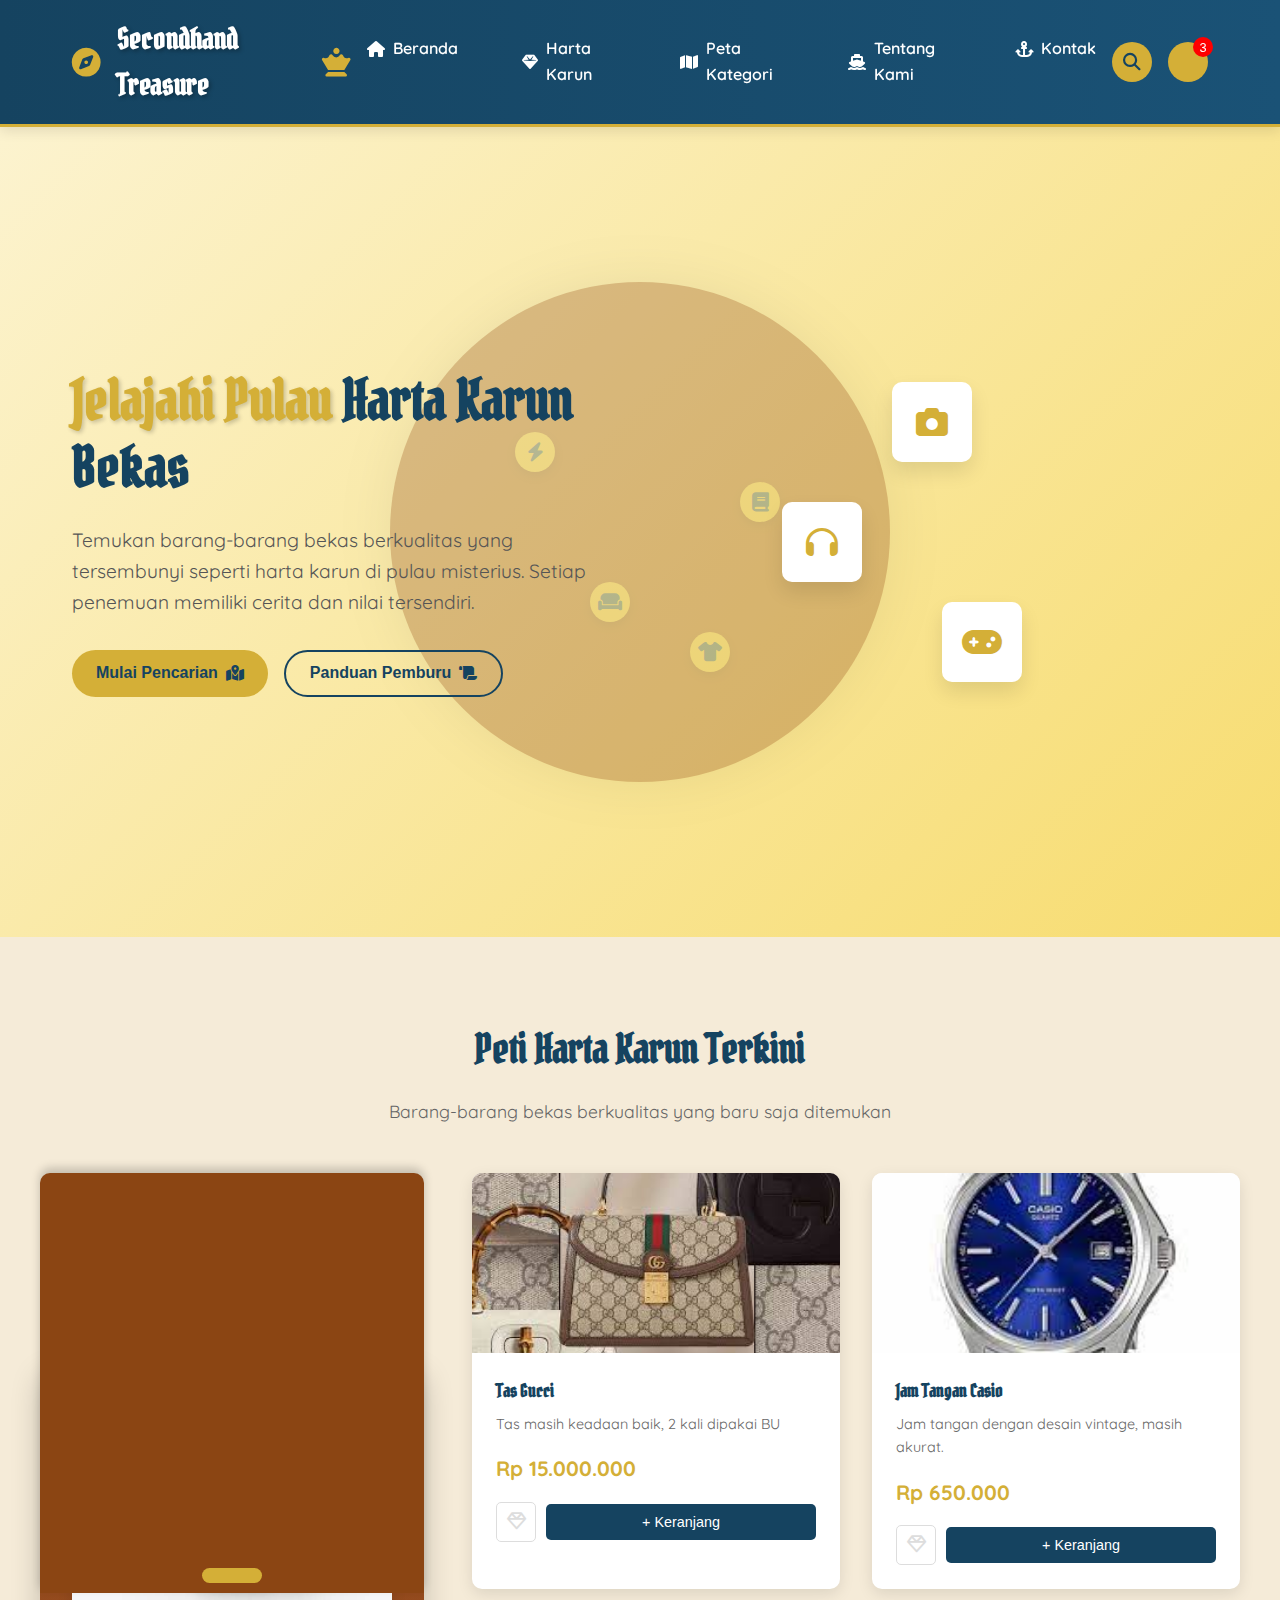
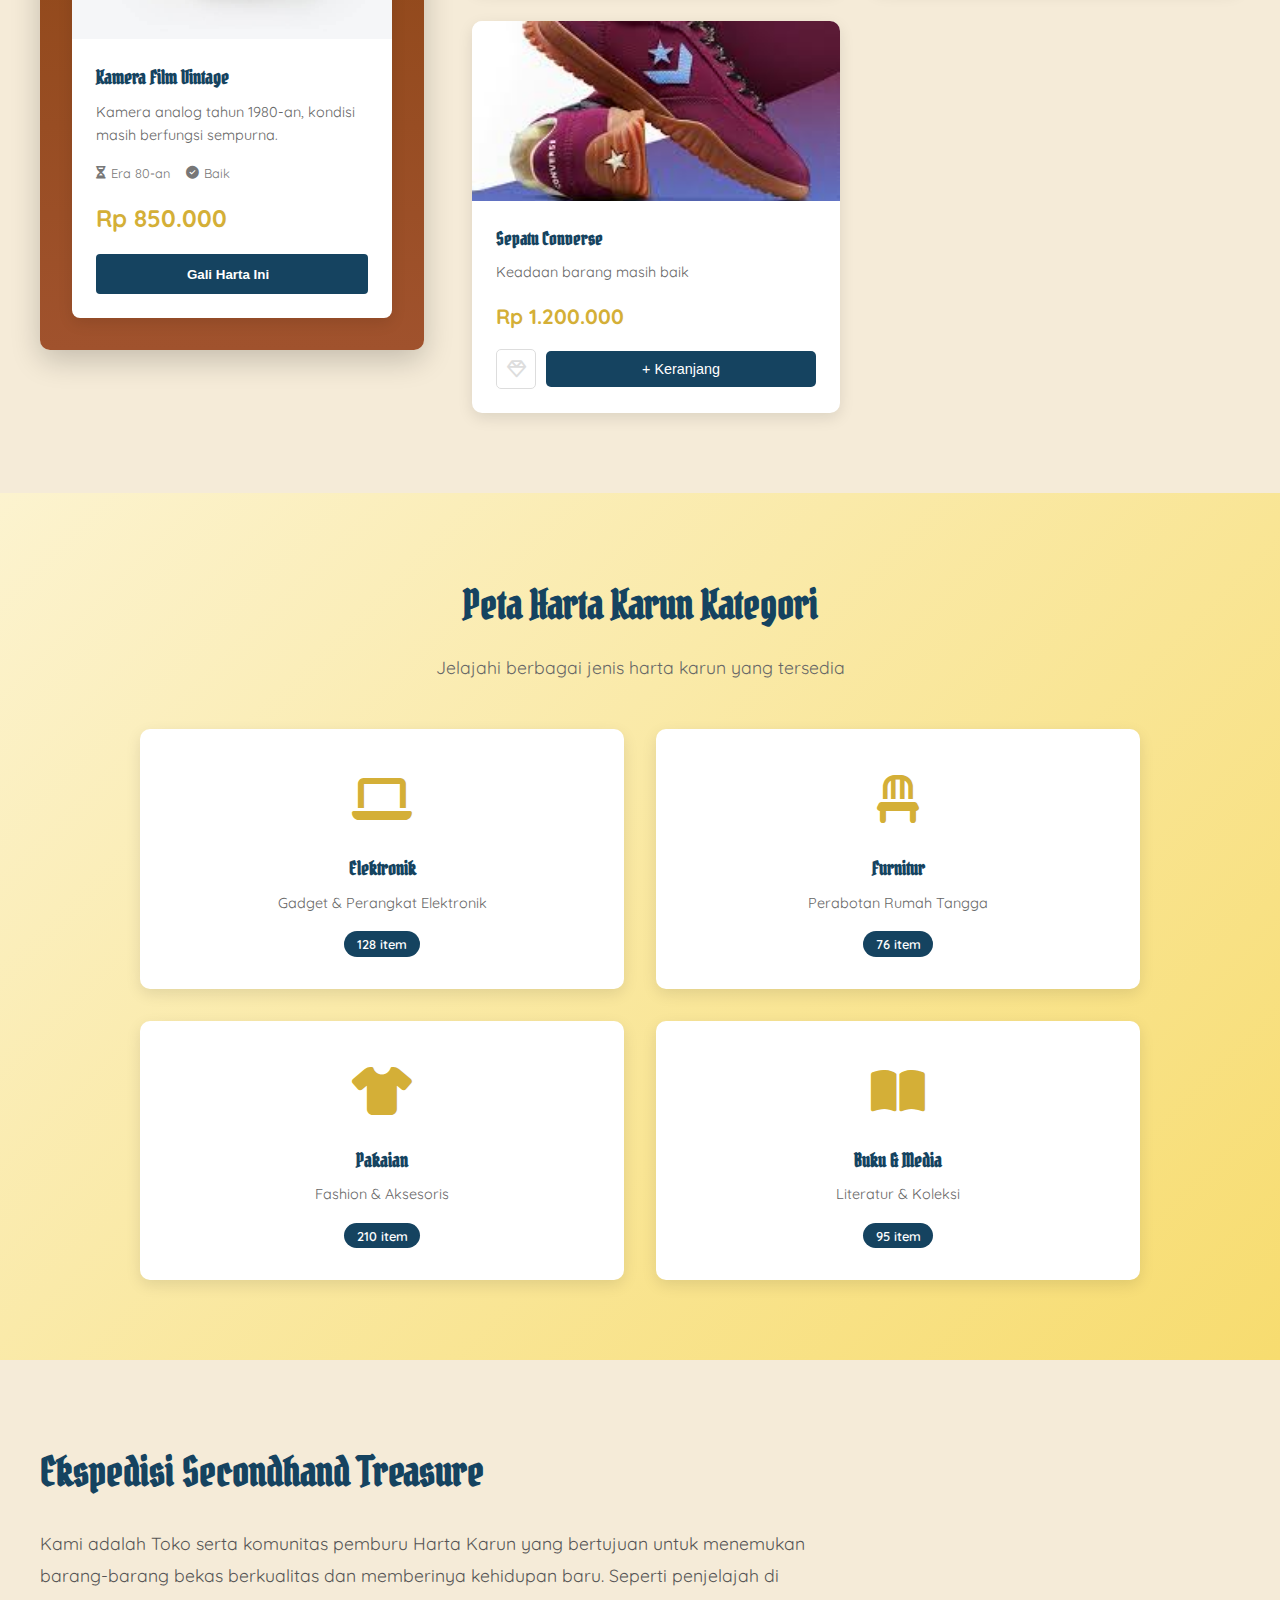
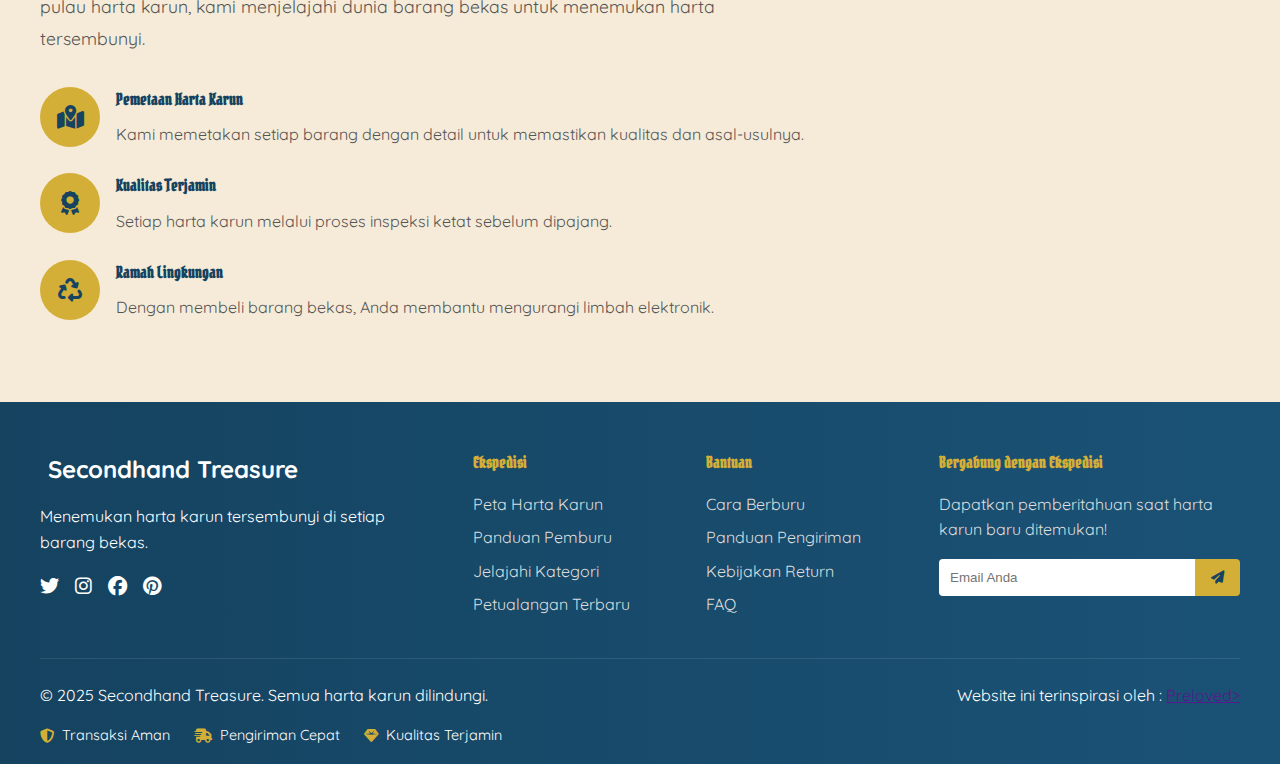
<file: index.html>
<!DOCTYPE html>
<html lang="id">
<head>
    <meta charset="UTF-8">
    <meta name="viewport" content="width=device-width, initial-scale=1.0">
    <title>Secondhand Treasure - Jual Beli Barang Bekas</title>
    <link rel="stylesheet" href="style.css">
    <link href="https://fonts.googleapis.com/css2?family=Pirata+One&family=Cinzel+Decorative:wght@400;700&family=Quicksand:wght@300;400;600&display=swap" rel="stylesheet">
    <link rel="stylesheet" href="https://cdnjs.cloudflare.com/ajax/libs/font-awesome/6.4.0/css/all.min.css">
</head>
<body>
    <!-- Navigation dengan Peta Harta Karun -->
    <nav class="treasure-nav">
        <div class="nav-container">
            <div class="nav-logo">
                <div class="compass-icon">
                    <i class="fas fa-compass"></i>
                </div>
                <h1>Secondhand Treasure</h1>
                <div class="treasure-chest">
                    <i class="fas fa-chess-queen"></i>
                </div>
            </div>
            <ul class="nav-links">
                <li><a href="#home" class="nav-link"><i class="fas fa-home"></i> Beranda</a></li>
                <li><a href="#products" class="nav-link"><i class="fas fa-gem"></i> Harta Karun</a></li>
                <li><a href="#categories" class="nav-link"><i class="fas fa-map"></i> Peta Kategori</a></li>
                <li><a href="#about" class="nav-link"><i class="fas fa-ship"></i> Tentang Kami</a></li>
                <li><a href="#contact" class="nav-link"><i class="fas fa-anchor"></i> Kontak</a></li>
            </ul>
            <div class="nav-actions">
                <button class="btn-search"><i class="fas fa-search"></i></button>
                <button class="btn-cart"><i class="fas fa-treasure-chest"></i> <span class="cart-count">3</span></button>
            </div>
            <div class="mobile-toggle">
                <span></span>
                <span></span>
                <span></span>
            </div>
        </div>
    </nav>

    <!-- Hero Section dengan Peta Harta Karun Interaktif -->
    <section id="home" class="hero-treasure">
        <div class="treasure-map">
            <div class="map-container">
                <div class="island-shape">
                    <div class="treasure-spot spot-1" data-product="elektronik">
                        <div class="spot-marker"><i class="fas fa-bolt"></i></div>
                        <div class="spot-tooltip">Elektronik Bekas</div>
                    </div>
                    <div class="treasure-spot spot-2" data-product="furnitur">
                        <div class="spot-marker"><i class="fas fa-couch"></i></div>
                        <div class="spot-tooltip">Furnitur Klasik</div>
                    </div>
                    <div class="treasure-spot spot-3" data-product="buku">
                        <div class="spot-marker"><i class="fas fa-book"></i></div>
                        <div class="spot-tooltip">Buku Langka</div>
                    </div>
                    <div class="treasure-spot spot-4" data-product="pakaian">
                        <div class="spot-marker"><i class="fas fa-tshirt"></i></div>
                        <div class="spot-tooltip">Pakaian Vintage</div>
                    </div>
                </div>
            </div>
        </div>
        <div class="hero-content">
            <div class="hero-text">
                <h2><span class="highlight">Jelajahi Pulau</span> Harta Karun Bekas</h2>
                <p>Temukan barang-barang bekas berkualitas yang tersembunyi seperti harta karun di pulau misterius. Setiap penemuan memiliki cerita dan nilai tersendiri.</p>
                <div class="hero-actions">
                    <button class="btn-treasure">Mulai Pencarian <i class="fas fa-map-marked-alt"></i></button>
                    <button class="btn-guide">Panduan Pemburu <i class="fas fa-scroll"></i></button>
                </div>
            </div>
            <div class="hero-visual">
                <div class="floating-treasure">
                    <div class="treasure-item">
                        <i class="fas fa-camera"></i>
                    </div>
                    <div class="treasure-item">
                        <i class="fas fa-headphones"></i>
                    </div>
                    <div class="treasure-item">
                        <i class="fas fa-gamepad"></i>
                    </div>
                </div>
            </div>
        </div>
    </section>

    <!-- Produk Unggulan dengan Tampilan Peti Harta Karun -->
    <section id="products" class="treasure-products">
        <div class="section-header">
            <h2>Peti Harta Karun Terkini</h2>
            <p>Barang-barang bekas berkualitas yang baru saja ditemukan</p>
        </div>
        <div class="products-container">
            <div class="treasure-chest-product">
                <div class="chest-lid">
                    <div class="chest-handle"></div>
                </div>
                <div class="chest-content">
                    <div class="product-card">
                        <div class="product-badge">Baru Ditambahkan</div>
                        <div class="product-image">
                            <img src ="img/kamera_vintage.jpeg" alt="Kamera Vintage">
                        </div>
                        <div class="product-info">
                            <h3>Kamera Film Vintage</h3>
                            <p>Kamera analog tahun 1980-an, kondisi masih berfungsi sempurna.</p>
                            <div class="product-meta">
                                <span class="product-era"><i class="fas fa-hourglass-half"></i> Era 80-an</span>
                                <span class="product-condition"><i class="fas fa-check-circle"></i> Baik</span>
                            </div>
                            <div class="product-price">Rp 850.000</div>
                            <button class="btn-dig">Gali Harta Ini <i class="fas fa-shovel"></i></button>
                        </div>
                    </div>
                </div>
            </div>

            <div class="products-grid">
                <div class="product-item">
                    <div class="product-image">
                        <img src="img/tas_gucci.jpeg" alt="Tas Gucci">
                        <div class="product-overlay">
                            <button class="btn-quick-view"><i class="fas fa-eye"></i> Lihat Cepat</button>
                        </div>
                    </div>
                    <div class="product-details">
                        <h3>Tas Gucci</h3>
                        <p>Tas masih keadaan baik, 2 kali dipakai BU</p>
                        <div class="product-price">Rp 15.000.000</div>
                        <div class="product-actions">
                            <button class="btn-wishlist"><i class="far fa-gem"></i></button>
                            <button class="btn-add-cart">+ Keranjang</button>
                        </div>
                    </div>
                </div>

                <div class="product-item">
                    <div class="product-image">
                        <img src="img/jam_tangan.jpeg" alt="Jam Tangan Casio">
                        <div class="product-overlay">
                            <button class="btn-quick-view"><i class="fas fa-eye"></i> Lihat Cepat</button>
                        </div>
                    </div>
                    <div class="product-details">
                        <h3>Jam Tangan Casio</h3>
                        <p>Jam tangan dengan desain vintage, masih akurat.</p>
                        <div class="product-price">Rp 650.000</div>
                        <div class="product-actions">
                            <button class="btn-wishlist"><i class="far fa-gem"></i></button>
                            <button class="btn-add-cart">+ Keranjang</button>
                        </div>
                    </div>
                </div>

                <div class="product-item">
                    <div class="product-image">
                        <img src="img/sepatu_converse.jpeg" alt="Sepatu Converse">
                        <div class="product-overlay">
                            <button class="btn-quick-view"><i class="fas fa-eye"></i> Lihat Cepat</button>
                        </div>
                    </div>
                    <div class="product-details">
                        <h3>Sepatu Converse</h3>
                        <p>Keadaan barang masih baik</p>
                        <div class="product-price">Rp 1.200.000</div>
                        <div class="product-actions">
                            <button class="btn-wishlist"><i class="far fa-gem"></i></button>
                            <button class="btn-add-cart">+ Keranjang</button>
                        </div>
                    </div>
                </div>
            </div>
        </div>
    </section>

    <!-- Kategori dengan Tampilan Peta Harta Karun -->
    <section id="categories" class="treasure-categories">
        <div class="section-header">
            <h2>Peta Harta Karun Kategori</h2>
            <p>Jelajahi berbagai jenis harta karun yang tersedia</p>
        </div>
        <div class="categories-map">
            <div class="category-island">
                <div class="island-category" data-category="elektronik">
                    <div class="category-icon">
                        <i class="fas fa-laptop"></i>
                    </div>
                    <h3>Elektronik</h3>
                    <p>Gadget & Perangkat Elektronik</p>
                    <span class="item-count">128 item</span>
                </div>
                <div class="island-category" data-category="furnitur">
                    <div class="category-icon">
                        <i class="fas fa-chair"></i>
                    </div>
                    <h3>Furnitur</h3>
                    <p>Perabotan Rumah Tangga</p>
                    <span class="item-count">76 item</span>
                </div>
                <div class="island-category" data-category="pakaian">
                    <div class="category-icon">
                        <i class="fas fa-tshirt"></i>
                    </div>
                    <h3>Pakaian</h3>
                    <p>Fashion & Aksesoris</p>
                    <span class="item-count">210 item</span>
                </div>
                <div class="island-category" data-category="buku">
                    <div class="category-icon">
                        <i class="fas fa-book-open"></i>
                    </div>
                    <h3>Buku & Media</h3>
                    <p>Literatur & Koleksi</p>
                    <span class="item-count">95 item</span>
                </div>
            </div>
        </div>
    </section>

    <!-- Tentang Kami dengan Tema Ekspedisi -->
    <section id="about" class="treasure-about">
        <div class="about-container">
            <div class="about-content">
                <h2>Ekspedisi Secondhand Treasure</h2>
                <p>Kami adalah Toko serta komunitas pemburu Harta Karun yang bertujuan untuk menemukan barang-barang bekas berkualitas dan memberinya kehidupan baru. Seperti penjelajah di pulau harta karun, kami menjelajahi dunia barang bekas untuk menemukan harta tersembunyi.</p>
                
                <div class="about-features">
                    <div class="feature">
                        <div class="feature-icon">
                            <i class="fas fa-map-marked-alt"></i>
                        </div>
                        <div class="feature-text">
                            <h4>Pemetaan Harta Karun</h4>
                            <p>Kami memetakan setiap barang dengan detail untuk memastikan kualitas dan asal-usulnya.</p>
                        </div>
                    </div>
                    <div class="feature">
                        <div class="feature-icon">
                            <i class="fas fa-award"></i>
                        </div>
                        <div class="feature-text">
                            <h4>Kualitas Terjamin</h4>
                            <p>Setiap harta karun melalui proses inspeksi ketat sebelum dipajang.</p>
                        </div>
                    </div>
                    <div class="feature">
                        <div class="feature-icon">
                            <i class="fas fa-recycle"></i>
                        </div>
                        <div class="feature-text">
                            <h4>Ramah Lingkungan</h4>
                            <p>Dengan membeli barang bekas, Anda membantu mengurangi limbah elektronik.</p>
                        </div>
                    </div>
                </div>
            </div>
        </div>
    </section>

    <!-- Footer dengan Tema Peta Harta Karun -->
    <footer class="treasure-footer">
        <div class="footer-container">
            <div class="footer-main">
                <div class="footer-brand">
                    <div class="footer-logo">
                        <i class="fas fa-treasure-chest"></i>
                        <span>Secondhand Treasure</span>
                    </div>
                    <p>Menemukan harta karun tersembunyi di setiap barang bekas.</p>
                    <div class="social-links">
                        <a href="#"><i class="fab fa-twitter"></i></a>
                        <a href="#"><i class="fab fa-instagram"></i></a>
                        <a href="#"><i class="fab fa-facebook"></i></a>
                        <a href="#"><i class="fab fa-pinterest"></i></a>
                    </div>
                </div>
                <div class="footer-links">
                    <h4>Ekspedisi</h4>
                    <ul>
                        <li><a href="#">Peta Harta Karun</a></li>
                        <li><a href="#">Panduan Pemburu</a></li>
                        <li><a href="#">Jelajahi Kategori</a></li>
                        <li><a href="#">Petualangan Terbaru</a></li>
                    </ul>
                </div>
                <div class="footer-links">
                    <h4>Bantuan</h4>
                    <ul>
                        <li><a href="#">Cara Berburu</a></li>
                        <li><a href="#">Panduan Pengiriman</a></li>
                        <li><a href="#">Kebijakan Return</a></li>
                        <li><a href="#">FAQ</a></li>
                    </ul>
                </div>
                <div class="footer-newsletter">
                    <h4>Bergabung dengan Ekspedisi</h4>
                    <p>Dapatkan pemberitahuan saat harta karun baru ditemukan!</p>
                    <form class="newsletter-form">
                        <input type="email" placeholder="Email Anda">
                        <button type="submit"><i class="fas fa-paper-plane"></i></button>
                    </form>
                </div>
            </div>
            <div class="footer-bottom">
                <p>&copy; 2025 Secondhand Treasure. Semua harta karun dilindungi.</p>
                <p>Website ini terinspirasi oleh : <a href link ="https://preloved.co.id/" target="_blank" >Preloved> </a></p> 
                <div class="footer-badges">
                    <span><i class="fas fa-shield-alt"></i> Transaksi Aman</span>
                    <span><i class="fas fa-shipping-fast"></i> Pengiriman Cepat</span>
                    <span><i class="fas fa-gem"></i> Kualitas Terjamin</span>
                </div>
            </div>
        </div>
    </footer>

    <script>
        // Interaktivitas untuk spot harta karun di peta
        document.querySelectorAll('.treasure-spot').forEach(spot => {
            spot.addEventListener('mouseenter', function() {
                this.querySelector('.spot-tooltip').style.opacity = '1';
                this.querySelector('.spot-tooltip').style.transform = 'translateY(-10px)';
            });
            
            spot.addEventListener('mouseleave', function() {
                this.querySelector('.spot-tooltip').style.opacity = '0';
                this.querySelector('.spot-tooltip').style.transform = 'translateY(0)';
            });
        });

        // Toggle menu mobile
        document.querySelector('.mobile-toggle').addEventListener('click', function() {
            document.querySelector('.nav-links').classList.toggle('active');
            this.classList.toggle('active');
        });

        // Animasi scroll untuk navigasi
        document.querySelectorAll('.nav-link').forEach(link => {
            link.addEventListener('click', function(e) {
                e.preventDefault();
                const targetId = this.getAttribute('href');
                const targetSection = document.querySelector(targetId);
                window.scrollTo({
                    top: targetSection.offsetTop - 80,
                    behavior: 'smooth'
                });
                
                // Tutup menu mobile setelah klik
                document.querySelector('.nav-links').classList.remove('active');
                document.querySelector('.mobile-toggle').classList.remove('active');
            });
        });
    </script>
</body>
</html>
</file>
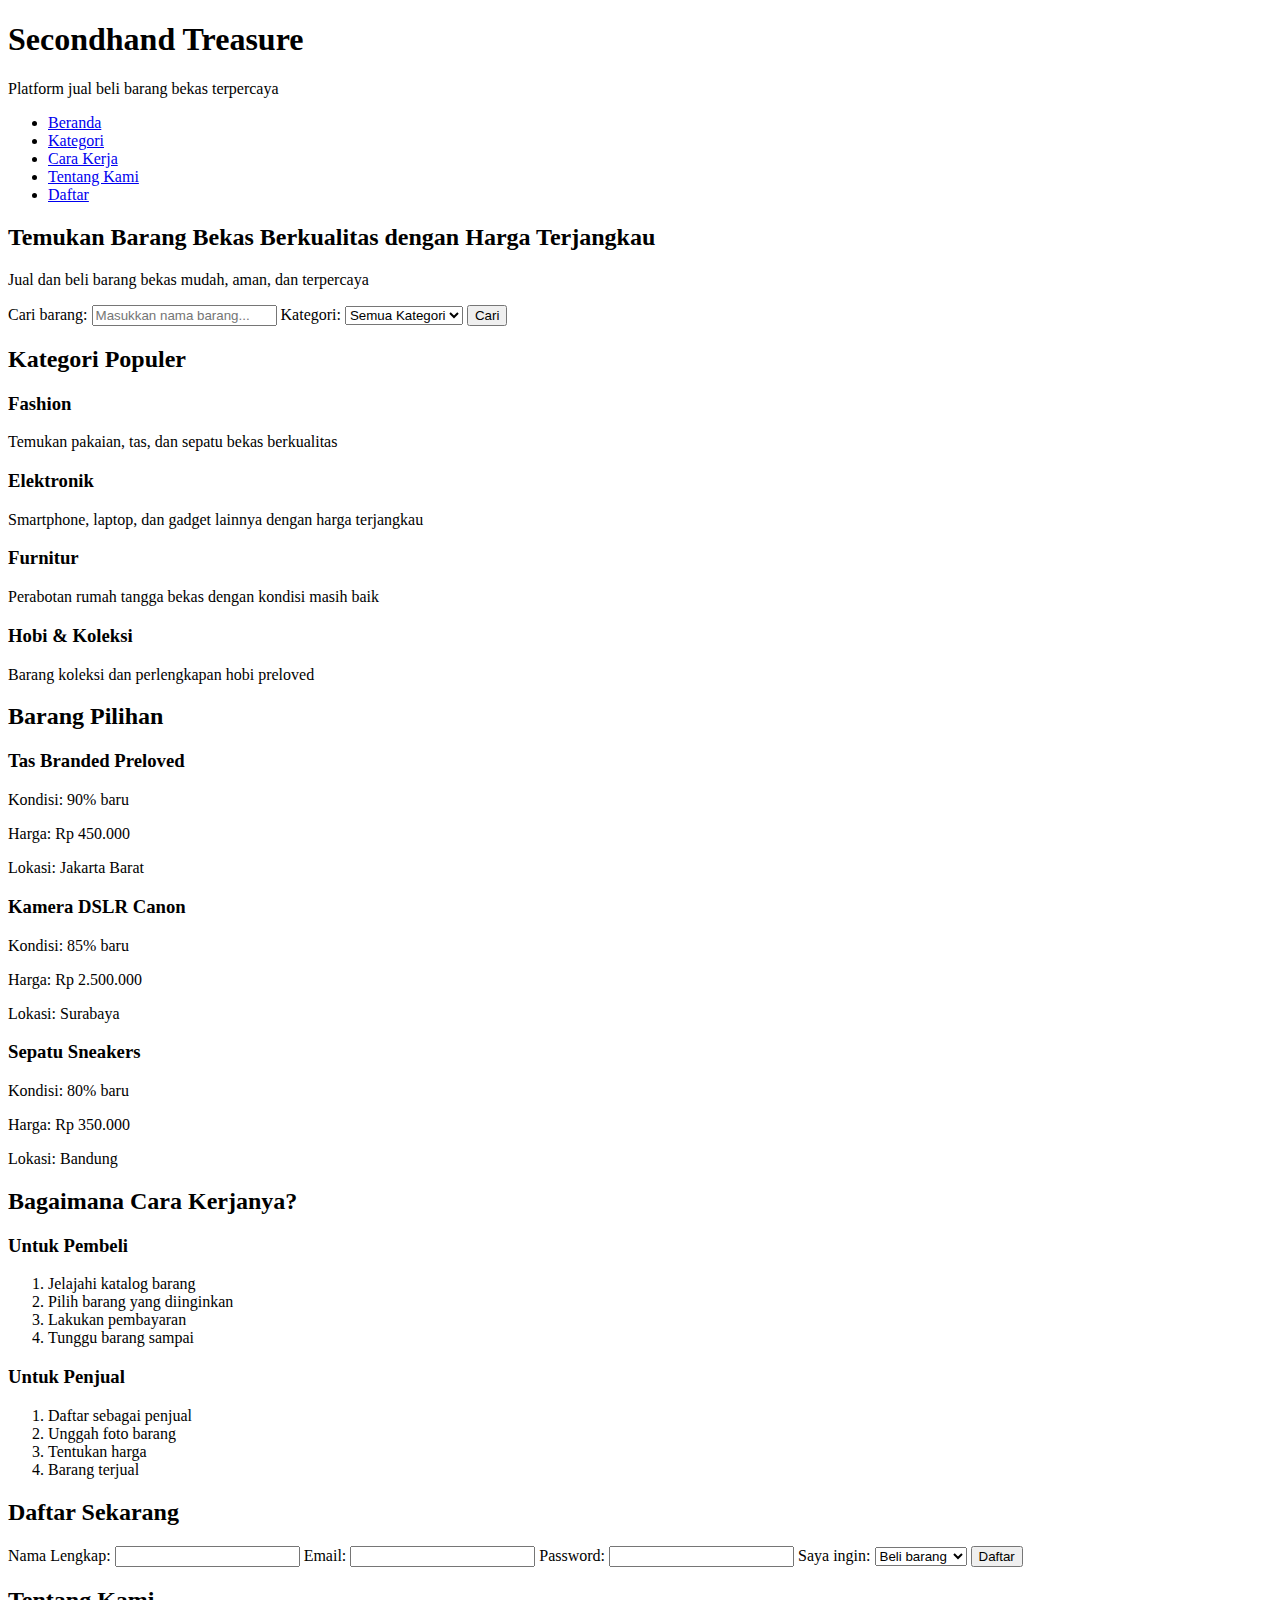
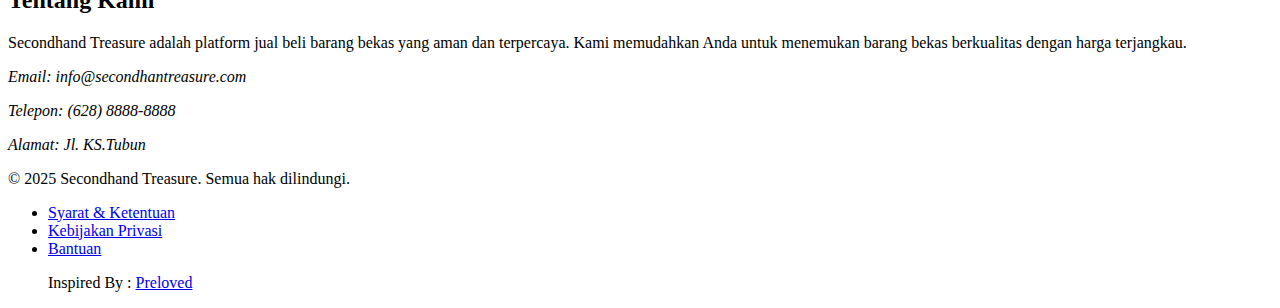
<file: posttest1.html>
<!DOCTYPE html>
<html lang="id">
<head>
    <meta charset="UTF-8">
    <meta name="viewport" content="width=device-width, initial-scale=1.0">
    <title>Jual Beli Barang Bekas - Secondhand Treasure</title>
</head>
<body>
    <!-- Header Section -->
    <header>
        <h1>Secondhand Treasure</h1>
        <p>Platform jual beli barang bekas terpercaya</p>
        
        <nav>
            <ul>
                <li><a href="#beranda">Beranda</a></li>
                <li><a href="#kategori">Kategori</a></li>
                <li><a href="#cara-kerja">Cara Kerja</a></li>
                <li><a href="#tentang">Tentang Kami</a></li>
                <li><a href="#daftar">Daftar</a></li>
            </ul>
        </nav>
    </header>

    <!-- Main Content -->
    <main>
        <!-- Hero Section -->
        <section id="beranda">
            <h2>Temukan Barang Bekas Berkualitas dengan Harga Terjangkau</h2>
            <p>Jual dan beli barang bekas mudah, aman, dan terpercaya</p>
            
            <form action="/search" method="GET">
                <label for="search">Cari barang:</label>
                <input type="text" id="search" name="search" placeholder="Masukkan nama barang...">
                
                <label for="category">Kategori:</label>
                <select id="category" name="category">
                    <option value="all">Semua Kategori</option>
                    <option value="fashion">Fashion</option>
                    <option value="electronics">Elektronik</option>
                    <option value="furniture">Furnitur</option>
                    <option value="hobbies">Hobi & Koleksi</option>
                </select>
                
                <button type="submit">Cari</button>
            </form>
        </section>

        <!-- Categories Section -->
        <section id="kategori">
            <h2>Kategori Populer</h2>
            
            <article>
                <h3>Fashion</h3>
                <p>Temukan pakaian, tas, dan sepatu bekas berkualitas</p>
            </article>
            
            <article>
                <h3>Elektronik</h3>
                <p>Smartphone, laptop, dan gadget lainnya dengan harga terjangkau</p>
            </article>
            
            <article>
                <h3>Furnitur</h3>
                <p>Perabotan rumah tangga bekas dengan kondisi masih baik</p>
            </article>
            
            <article>
                <h3>Hobi & Koleksi</h3>
                <p>Barang koleksi dan perlengkapan hobi preloved</p>
            </article>
        </section>

        <!-- Featured Products -->
        <section>
            <h2>Barang Pilihan</h2>
            
            <article>
                <h3>Tas Branded Preloved</h3>
                <p>Kondisi: 90% baru</p>
                <p>Harga: Rp 450.000</p>
                <p>Lokasi: Jakarta Barat</p>
            </article>
            
            <article>
                <h3>Kamera DSLR Canon</h3>
                <p>Kondisi: 85% baru</p>
                <p>Harga: Rp 2.500.000</p>
                <p>Lokasi: Surabaya</p>
            </article>
            
            <article>
                <h3>Sepatu Sneakers</h3>
                <p>Kondisi: 80% baru</p>
                <p>Harga: Rp 350.000</p>
                <p>Lokasi: Bandung</p>
            </article>
        </section>

        <!-- How It Works -->
        <section id="cara-kerja">
            <h2>Bagaimana Cara Kerjanya?</h2>
            
            <article>
                <h3>Untuk Pembeli</h3>
                <ol>
                    <li>Jelajahi katalog barang</li>
                    <li>Pilih barang yang diinginkan</li>
                    <li>Lakukan pembayaran</li>
                    <li>Tunggu barang sampai</li>
                </ol>
            </article>
            
            <article>
                <h3>Untuk Penjual</h3>
                <ol>
                    <li>Daftar sebagai penjual</li>
                    <li>Unggah foto barang</li>
                    <li>Tentukan harga</li>
                    <li>Barang terjual</li>
                </ol>
            </article>
        </section>

        <!-- Registration Form -->
        <section id="daftar">
            <h2>Daftar Sekarang</h2>
            
            <form action="/register" method="POST">
                <label for="nama">Nama Lengkap:</label>
                <input type="text" id="nama" name="nama" required>
                
                <label for="email">Email:</label>
                <input type="email" id="email" name="email" required>
                
                <label for="password">Password:</label>
                <input type="password" id="password" name="password" required>
                
                <label for="role">Saya ingin:</label>
                <select id="role" name="role">
                    <option value="buyer">Beli barang</option>
                    <option value="seller">Jual barang</option>
                    <option value="both">Keduanya</option>
                </select>
                
                <button type="submit">Daftar</button>
            </form>
        </section>

        <!-- About Section -->
        <section id="tentang">
            <h2>Tentang Kami</h2>
            <p>Secondhand Treasure adalah platform jual beli barang bekas yang aman dan terpercaya. Kami memudahkan Anda untuk menemukan barang bekas berkualitas dengan harga terjangkau.</p>
            
            <address>
                <p>Email: info@secondhantreasure.com</p>
                <p>Telepon: (628) 8888-8888</p>
                <p>Alamat: Jl. KS.Tubun</p>
            </address>
        </section>
    </main>

    <!-- Footer -->
    <footer>
        <p>&copy; 2025 Secondhand Treasure. Semua hak dilindungi.</p>
        <nav>
            <ul>
                <li><a href="#">Syarat & Ketentuan</a></li>
                <li><a href="#">Kebijakan Privasi</a></li>
                <li><a href="#">Bantuan</a></li>
                <p> Inspired By : <a href="https://preloved.co.id/" target="_blank">Preloved</a> </p>
            </ul>
        </nav>
    </footer>
</body>
</html>
</file>
<file: style.css>
/* Reset dan Base Styles */
* {
    margin: 0;
    padding: 0;
    box-sizing: border-box;
}

:root {
    --primary-gold: #D4AF37;
    --dark-gold: #B8860B;
    --light-gold: #F0E68C;
    --treasure-blue: #1A5276;
    --dark-blue: #154360;
    --sand: #F7DC6F;
    --light-sand: #FCF3CF;
    --dark-wood: #8B4513;
    --parchment: #F5EBD8;
}

body {
    font-family: 'Quicksand', sans-serif;
    line-height: 1.6;
    color: #333;
    background: linear-gradient(to bottom, #f5f5f5, #e9e9e9);
    overflow-x: hidden;
}

h1, h2, h3, h4, h5, h6 {
    font-family: 'Pirata One', cursive;
    font-weight: 700;
}

/* Navigation Styles */
.treasure-nav {
    background: linear-gradient(to right, var(--dark-blue), var(--treasure-blue));
    padding: 1rem 0;
    position: sticky;
    top: 0;
    z-index: 1000;
    box-shadow: 0 4px 12px rgba(0, 0, 0, 0.1);
    border-bottom: 3px solid var(--primary-gold);
}

.nav-container {
    display: flex;
    justify-content: space-between;
    align-items: center;
    max-width: 1200px;
    margin: 0 auto;
    padding: 0 2rem;
}

.nav-logo {
    display: flex;
    align-items: center;
    gap: 1rem;
}

.compass-icon, .treasure-chest {
    font-size: 1.8rem;
    color: var(--primary-gold);
    animation: spin 10s linear infinite;
}

@keyframes spin {
    0% { transform: rotate(0deg); }
    100% { transform: rotate(360deg); }
}

.nav-logo h1 {
    font-size: 1.8rem;
    color: white;
    text-shadow: 2px 2px 4px rgba(0, 0, 0, 0.3);
}

.nav-links {
    display: flex;
    list-style: none;
    gap: 2rem;
}

.nav-link {
    color: white;
    text-decoration: none;
    font-weight: 600;
    display: flex;
    align-items: center;
    gap: 0.5rem;
    transition: all 0.3s ease;
    padding: 0.5rem 1rem;
    border-radius: 4px;
}

.nav-link:hover {
    background-color: rgba(255, 255, 255, 0.1);
    transform: translateY(-2px);
}

.nav-actions {
    display: flex;
    gap: 1rem;
}

.btn-search, .btn-cart {
    background: var(--primary-gold);
    border: none;
    color: var(--dark-blue);
    width: 40px;
    height: 40px;
    border-radius: 50%;
    display: flex;
    align-items: center;
    justify-content: center;
    cursor: pointer;
    font-size: 1.1rem;
    transition: all 0.3s ease;
    position: relative;
}

.btn-cart .cart-count {
    position: absolute;
    top: -5px;
    right: -5px;
    background: red;
    color: white;
    border-radius: 50%;
    width: 20px;
    height: 20px;
    font-size: 0.8rem;
    display: flex;
    align-items: center;
    justify-content: center;
}

.btn-search:hover, .btn-cart:hover {
    background: var(--light-gold);
    transform: scale(1.1);
}

.mobile-toggle {
    display: none;
    flex-direction: column;
    cursor: pointer;
}

.mobile-toggle span {
    width: 25px;
    height: 3px;
    background: white;
    margin: 3px 0;
    transition: 0.3s;
}

/* Hero Section */
.hero-treasure {
    min-height: 90vh;
    display: flex;
    align-items: center;
    position: relative;
    overflow: hidden;
    background: linear-gradient(135deg, var(--light-sand) 0%, var(--sand) 100%);
}

.treasure-map {
    position: absolute;
    top: 0;
    left: 0;
    width: 100%;
    height: 100%;
    opacity: 0.3;
    z-index: 1;
}

.map-container {
    position: relative;
    width: 100%;
    height: 100%;
}

.island-shape {
    position: absolute;
    top: 50%;
    left: 50%;
    transform: translate(-50%, -50%);
    width: 500px;
    height: 500px;
    background: var(--dark-wood);
    border-radius: 50%;
    box-shadow: 0 0 50px rgba(0, 0, 0, 0.2);
}

.treasure-spot {
    position: absolute;
    cursor: pointer;
    z-index: 2;
}

.spot-1 { top: 30%; left: 25%; }
.spot-2 { top: 60%; left: 40%; }
.spot-3 { top: 40%; left: 70%; }
.spot-4 { top: 70%; left: 60%; }

.spot-marker {
    width: 40px;
    height: 40px;
    background: var(--primary-gold);
    border-radius: 50%;
    display: flex;
    align-items: center;
    justify-content: center;
    color: var(--dark-blue);
    font-size: 1.2rem;
    box-shadow: 0 4px 8px rgba(0, 0, 0, 0.2);
    transition: all 0.3s ease;
}

.treasure-spot:hover .spot-marker {
    transform: scale(1.2);
    box-shadow: 0 6px 12px rgba(0, 0, 0, 0.3);
}

.spot-tooltip {
    position: absolute;
    bottom: 100%;
    left: 50%;
    transform: translateX(-50%);
    background: rgba(0, 0, 0, 0.8);
    color: white;
    padding: 0.5rem 1rem;
    border-radius: 4px;
    white-space: nowrap;
    opacity: 0;
    transition: all 0.3s ease;
    pointer-events: none;
}

.hero-content {
    display: flex;
    align-items: center;
    max-width: 1200px;
    margin: 0 auto;
    padding: 0 2rem;
    position: relative;
    z-index: 2;
    width: 100%;
}

.hero-text {
    flex: 1;
    padding-right: 2rem;
}

.hero-text h2 {
    font-size: 3.5rem;
    margin-bottom: 1.5rem;
    color: var(--dark-blue);
    line-height: 1.2;
}

.highlight {
    color: var(--primary-gold);
    text-shadow: 2px 2px 4px rgba(0, 0, 0, 0.2);
}

.hero-text p {
    font-size: 1.2rem;
    margin-bottom: 2rem;
    color: #555;
}

.hero-actions {
    display: flex;
    gap: 1rem;
}

.btn-treasure, .btn-guide {
    padding: 0.8rem 1.5rem;
    border: none;
    border-radius: 30px;
    font-weight: 600;
    cursor: pointer;
    display: flex;
    align-items: center;
    gap: 0.5rem;
    transition: all 0.3s ease;
    font-size: 1rem;
}

.btn-treasure {
    background: var(--primary-gold);
    color: var(--dark-blue);
}

.btn-guide {
    background: transparent;
    color: var(--dark-blue);
    border: 2px solid var(--dark-blue);
}

.btn-treasure:hover {
    background: var(--dark-gold);
    transform: translateY(-3px);
    box-shadow: 0 5px 15px rgba(0, 0, 0, 0.1);
}

.btn-guide:hover {
    background: var(--dark-blue);
    color: white;
    transform: translateY(-3px);
}

.hero-visual {
    flex: 1;
    display: flex;
    justify-content: center;
    align-items: center;
}

.floating-treasure {
    position: relative;
    width: 300px;
    height: 300px;
}

.treasure-item {
    position: absolute;
    width: 80px;
    height: 80px;
    background: white;
    border-radius: 10px;
    display: flex;
    align-items: center;
    justify-content: center;
    font-size: 2rem;
    color: var(--primary-gold);
    box-shadow: 0 10px 20px rgba(0, 0, 0, 0.1);
    animation: float 3s ease-in-out infinite;
}

.treasure-item:nth-child(1) {
    top: 0;
    left: 50%;
    transform: translateX(-50%);
    animation-delay: 0s;
}

.treasure-item:nth-child(2) {
    top: 40%;
    left: 0;
    animation-delay: 1s;
}

.treasure-item:nth-child(3) {
    bottom: 0;
    right: 20%;
    animation-delay: 2s;
}

@keyframes float {
    0% { transform: translateY(0); }
    50% { transform: translateY(-15px); }
    100% { transform: translateY(0); }
}

/* Products Section */
.treasure-products {
    padding: 5rem 2rem;
    background: var(--parchment);
}

.section-header {
    text-align: center;
    margin-bottom: 3rem;
}

.section-header h2 {
    font-size: 2.5rem;
    color: var(--dark-blue);
    margin-bottom: 1rem;
}

.section-header p {
    color: #666;
    font-size: 1.1rem;
}

.products-container {
    max-width: 1200px;
    margin: 0 auto;
    display: grid;
    grid-template-columns: 1fr 2fr;
    gap: 3rem;
}

.treasure-chest-product {
    position: relative;
    perspective: 1000px;
}

.chest-lid {
    position: absolute;
    top: 0;
    left: 0;
    width: 100%;
    height: 50%;
    background: var(--dark-wood);
    border-radius: 10px 10px 0 0;
    transform-origin: top;
    transition: transform 0.5s ease;
    z-index: 2;
    box-shadow: 0 -5px 10px rgba(0, 0, 0, 0.2);
}

.chest-handle {
    position: absolute;
    bottom: 10px;
    left: 50%;
    transform: translateX(-50%);
    width: 60px;
    height: 15px;
    background: var(--primary-gold);
    border-radius: 10px;
}

.treasure-chest-product:hover .chest-lid {
    transform: rotateX(-30deg);
}

.chest-content {
    background: linear-gradient(to bottom, #8B4513, #A0522D);
    border-radius: 10px;
    padding: 2rem;
    margin-top: 50%;
    box-shadow: 0 10px 30px rgba(0, 0, 0, 0.2);
}

.product-card {
    background: white;
    border-radius: 8px;
    overflow: hidden;
    box-shadow: 0 5px 15px rgba(0, 0, 0, 0.1);
}

.product-badge {
    background: var(--primary-gold);
    color: var(--dark-blue);
    padding: 0.5rem 1rem;
    font-weight: bold;
    display: inline-block;
    border-radius: 0 0 10px 0;
}

.product-image {
    height: 200px;
    overflow: hidden;
}

.product-image img {
    width: 100%;
    height: 100%;
    object-fit: cover;
    transition: transform 0.5s ease;
}

.product-card:hover .product-image img {
    transform: scale(1.05);
}

.product-info {
    padding: 1.5rem;
}

.product-info h3 {
    margin-bottom: 0.5rem;
    color: var(--dark-blue);
}

.product-info p {
    color: #666;
    margin-bottom: 1rem;
    font-size: 0.9rem;
}

.product-meta {
    display: flex;
    gap: 1rem;
    margin-bottom: 1rem;
    font-size: 0.8rem;
}

.product-era, .product-condition {
    display: flex;
    align-items: center;
    gap: 0.3rem;
    color: #777;
}

.product-price {
    font-size: 1.5rem;
    font-weight: bold;
    color: var(--primary-gold);
    margin-bottom: 1rem;
}

.btn-dig {
    background: var(--dark-blue);
    color: white;
    border: none;
    padding: 0.8rem 1.5rem;
    border-radius: 4px;
    cursor: pointer;
    display: flex;
    align-items: center;
    gap: 0.5rem;
    font-weight: 600;
    transition: all 0.3s ease;
    width: 100%;
    justify-content: center;
}

.btn-dig:hover {
    background: var(--treasure-blue);
    transform: translateY(-2px);
}

.products-grid {
    display: grid;
    grid-template-columns: repeat(auto-fill, minmax(250px, 1fr));
    gap: 2rem;
}

.product-item {
    background: white;
    border-radius: 10px;
    overflow: hidden;
    box-shadow: 0 5px 15px rgba(0, 0, 0, 0.1);
    transition: all 0.3s ease;
    position: relative;
}

.product-item:hover {
    transform: translateY(-5px);
    box-shadow: 0 10px 25px rgba(0, 0, 0, 0.15);
}

.product-item .product-image {
    height: 180px;
    position: relative;
}

.product-overlay {
    position: absolute;
    top: 0;
    left: 0;
    width: 100%;
    height: 100%;
    background: rgba(0, 0, 0, 0.7);
    display: flex;
    align-items: center;
    justify-content: center;
    opacity: 0;
    transition: opacity 0.3s ease;
}

.product-item:hover .product-overlay {
    opacity: 1;
}

.btn-quick-view {
    background: var(--primary-gold);
    color: var(--dark-blue);
    border: none;
    padding: 0.7rem 1.2rem;
    border-radius: 4px;
    cursor: pointer;
    font-weight: 600;
    display: flex;
    align-items: center;
    gap: 0.5rem;
}

.product-details {
    padding: 1.5rem;
}

.product-details h3 {
    margin-bottom: 0.5rem;
    color: var(--dark-blue);
    font-size: 1.1rem;
}

.product-details p {
    color: #666;
    font-size: 0.9rem;
    margin-bottom: 1rem;
}

.product-details .product-price {
    margin-bottom: 1rem;
    font-size: 1.3rem;
}

.product-actions {
    display: flex; 
    align-items: center; 
    gap: 10px; 
    margin-top: 15px; 
    justify-content: flex-end; 
}

.product-actions .btn-wishlist {
    flex-shrink: 0; 
    padding: 8px; 
    border-radius: 5px; 
    border: 1px solid #ddd;
    background: none;
    cursor: pointer;
    font-size: 1.2rem;
    color: #ddd; 
    transition: all 0.2s ease;
}

.product-actions .btn-add-cart {
    flex-grow: 1; 
    padding: 10px 15px;
    border: none;
    background-color: var(--dark-blue);
    color: white;
    border-radius: 5px;
    cursor: pointer;
    font-size: 0.9rem;
    font-weight: 500;
    transition: background-color 0.3s ease;
}

.product-actions .btn-add-cart:hover {
    background-color: var(--primary-gold);
}

.btn-wishlist {
    background: transparent;
    border: 2px solid #ddd;
    width: 40px;
    height: 40px;
    border-radius: 50%;
    display: flex;
    align-items: center;
    justify-content: center;
    cursor: pointer;
    color: #ddd;
    transition: all 0.3s ease;
}

.btn-wishlist:hover {
    border-color: var(--primary-gold);
    color: var(--primary-gold);
}

.btn-add-cart {
    background: var(--dark-blue);
    color: white;
    border: none;
    padding: 0.5rem 1rem;
    border-radius: 4px;
    cursor: pointer;
    font-weight: 600;
    transition: all 0.3s ease;
}

.btn-add-cart:hover {
    background: var(--treasure-blue);
}

/* Categories Section */
.treasure-categories {
    padding: 5rem 2rem;
    background: linear-gradient(135deg, var(--light-sand) 0%, var(--sand) 100%);
}

.categories-map {
    max-width: 1000px;
    margin: 0 auto;
}

.category-island {
    display: grid;
    grid-template-columns: repeat(2, 1fr);
    gap: 2rem;
    position: relative;
}

.island-category {
    background: white;
    padding: 2rem;
    border-radius: 10px;
    text-align: center;
    box-shadow: 0 5px 15px rgba(0, 0, 0, 0.1);
    transition: all 0.3s ease;
    position: relative;
    z-index: 2;
}

.island-category:hover {
    transform: translateY(-10px);
    box-shadow: 0 15px 30px rgba(0, 0, 0, 0.15);
}

.island-category::before {
    content: '';
    position: absolute;
    top: -10px;
    left: -10px;
    right: -10px;
    bottom: -10px;
    background: linear-gradient(45deg, var(--primary-gold), var(--light-gold));
    z-index: -1;
    border-radius: 15px;
    opacity: 0;
    transition: opacity 0.3s ease;
}

.island-category:hover::before {
    opacity: 1;
}

.category-icon {
    font-size: 3rem;
    color: var(--primary-gold);
    margin-bottom: 1rem;
}

.island-category h3 {
    margin-bottom: 0.5rem;
    color: var(--dark-blue);
}

.island-category p {
    color: #666;
    font-size: 0.9rem;
    margin-bottom: 1rem;
}

.item-count {
    background: var(--dark-blue);
    color: white;
    padding: 0.3rem 0.8rem;
    border-radius: 20px;
    font-size: 0.8rem;
    font-weight: 600;
}

/* About Section */
.treasure-about {
    padding: 5rem 2rem;
    background: var(--parchment);
}

.about-container {
    max-width: 1200px;
    margin: 0 auto;
    display: grid;
    grid-template-columns: 2fr 1fr;
    gap: 3rem;
    align-items: justify;
}

.about-content h2 {
    font-size: 2.5rem;
    color: var(--dark-blue);
    margin-bottom: 1.5rem;
}

.about-content p {
    font-size: 1.1rem;
    line-height: 1.8;
    margin-bottom: 2rem;
    color: #555;
}

.about-features {
    display: flex;
    flex-direction: column;
    gap: 1.5rem;
}

.feature {
    display: flex;
    gap: 1rem;
}

.feature-icon {
    width: 60px;
    height: 60px;
    background: var(--primary-gold);
    border-radius: 50%;
    display: flex;
    align-items: center;
    justify-content: center;
    font-size: 1.5rem;
    color: var(--dark-blue);
    flex-shrink: 0;
}

.feature-text h4 {
    color: var(--dark-blue);
    margin-bottom: 0.5rem;
}

.feature-text p {
    margin-bottom: 0;
    font-size: 1rem;
}

.about-visual {
    display: flex;
    justify-content: justify;
}

.ship-animation {
    width: 200px;
    height: 200px;
    position: relative;
    animation: sail 6s ease-in-out infinite;
}

@keyframes sail {
    0% { transform: translateY(0); }
    50% { transform: translateY(-10px); }
    100% { transform: translateY(0); }
}

.ship-body {
    width: 150px;
    height: 60px;
    background: var(--dark-wood);
    border-radius: 10px 10px 0 0;
    position: relative;
}

.ship-sail {
    width: 80px;
    height: 100px;
    background: white;
    position: absolute;
    top: -100px;
    left: 35px;
    clip-path: polygon(0 0, 100% 0, 50% 100%);
}

.ship-flag {
    position: absolute;
    top: -120px;
    left: 75px;
    font-size: 1.5rem;
    color: var(--primary-gold);
    animation: wave 2s ease-in-out infinite;
}

@keyframes wave {
    0% { transform: rotate(0); }
    50% { transform: rotate(10deg); }
    100% { transform: rotate(0); }
}

/* Footer */
.treasure-footer {
    background: linear-gradient(to right, var(--dark-blue), var(--treasure-blue));
    color: white;
    padding: 3rem 2rem 1rem;
}

.footer-container {
    max-width: 1200px;
    margin: 0 auto;
}

.footer-main {
    display: grid;
    grid-template-columns: 2fr 1fr 1fr 1.5fr;
    gap: 2rem;
    margin-bottom: 2rem;
}

.footer-brand {
    display: flex;
    flex-direction: column;
    gap: 1rem;
}

.footer-logo {
    display: flex;
    align-items: center;
    gap: 0.5rem;
    font-size: 1.5rem;
    font-weight: bold;
}

.footer-logo i {
    color: var(--primary-gold);
}

.social-links {
    display: flex;
    gap: 1rem;
}

.social-links a {
    color: white;
    font-size: 1.2rem;
    transition: color 0.3s ease;
}

.social-links a:hover {
    color: var(--primary-gold);
}

.footer-links h4 {
    margin-bottom: 1rem;
    color: var(--primary-gold);
}

.footer-links ul {
    list-style: none;
}

.footer-links li {
    margin-bottom: 0.5rem;
}

.footer-links a {
    color: #ddd;
    text-decoration: none;
    transition: color 0.3s ease;
}

.footer-links a:hover {
    color: var(--primary-gold);
}

.footer-newsletter h4 {
    margin-bottom: 1rem;
    color: var(--primary-gold);
}

.footer-newsletter p {
    margin-bottom: 1rem;
    color: #ddd;
}

.newsletter-form {
    display: flex;
}

.newsletter-form input {
    flex: 1;
    padding: 0.7rem;
    border: none;
    border-radius: 4px 0 0 4px;
}

.newsletter-form button {
    background: var(--primary-gold);
    color: var(--dark-blue);
    border: none;
    padding: 0 1rem;
    border-radius: 0 4px 4px 0;
    cursor: pointer;
    font-weight: bold;
    transition: background 0.3s ease;
}

.newsletter-form button:hover {
    background: var(--light-gold);
}

.footer-bottom {
    border-top: 1px solid rgba(255, 255, 255, 0.1);
    padding-top: 1.5rem;
    display: flex;
    justify-content: space-between;
    align-items: center;
    flex-wrap: wrap;
    gap: 1rem;
}

.footer-badges {
    display: flex;
    gap: 1.5rem;
}

.footer-badges span {
    display: flex;
    align-items: center;
    gap: 0.5rem;
    font-size: 0.9rem;
}

.footer-badges i {
    color: var(--primary-gold);
}

/* Responsive Design */
@media (max-width: 1024px) {
    .products-container {
        grid-template-columns: 1fr;
    }
    
    .chest-content {
        margin-top: 0;
    }
    
    .about-container {
        grid-template-columns: 1fr;
    }
    
    .footer-main {
        grid-template-columns: 1fr 1fr;
    }
}

@media (max-width: 768px) {
    .nav-links {
        display: none;
        position: absolute;
        top: 100%;
        left: 0;
        width: 100%;
        background: var(--dark-blue);
        flex-direction: column;
        padding: 1rem 0;
        box-shadow: 0 5px 10px rgba(0, 0, 0, 0.1);
    }
    
    .nav-links.active {
        display: flex;
    }
    
    .mobile-toggle {
        display: flex;
    }
    
    .mobile-toggle.active span:nth-child(1) {
        transform: rotate(-45deg) translate(-5px, 6px);
    }
    
    .mobile-toggle.active span:nth-child(2) {
        opacity: 0;
    }
    
    .mobile-toggle.active span:nth-child(3) {
        transform: rotate(45deg) translate(-5px, -6px);
    }
    
    .hero-content {
        flex-direction: column;
        text-align: center;
    }
    
    .hero-text {
        padding-right: 0;
        margin-bottom: 2rem;
    }
    
    .hero-text h2 {
        font-size: 2.5rem;
    }
    
    .hero-actions {
        justify-content: center;
    }
    
    .category-island {
        grid-template-columns: 1fr;
    }
    
    .footer-main {
        grid-template-columns: 1fr;
    }
    
    .footer-bottom {
        flex-direction: column;
        text-align: center;
    }
    
    .footer-badges {
        flex-direction: column;
        gap: 0.5rem;
    }
}

@media (max-width: 480px) {
    .nav-container {
        padding: 0 1rem;
    }
    
    .hero-text h2 {
        font-size: 2rem;
    }
    
    .hero-actions {
        flex-direction: column;
        align-items: center;
    }
    
    .section-header h2 {
        font-size: 2rem;
    }
    
    .products-grid {
        grid-template-columns: 1fr;
    }
}

/* Style untuk Modal Produk */
.modal-overlay {
    position: fixed;
    top: 0;
    left: 0;
    width: 100%;
    height: 100%;
    background: rgba(0, 0, 0, 0.7);
    display: flex;
    align-items: center;
    justify-content: center;
    z-index: 2000;
    padding: 20px;
}

.modal-content {
    background: white;
    padding: 2rem;
    border-radius: 10px;
    max-width: 500px;
    width: 100%;
    position: relative;
    box-shadow: 0 10px 30px rgba(0, 0, 0, 0.2);
    text-align: center;
    animation: fadeIn 0.3s ease-in-out;
}

@keyframes fadeIn {
    from { opacity: 0; transform: scale(0.9); }
    to { opacity: 1; transform: scale(1); }
}

.modal-content img {
    max-width: 100%;
    height: 250px;
    object-fit: contain;
    margin-bottom: 1rem;
}

.modal-content h2 {
    color: var(--dark-blue);
    margin-bottom: 0.5rem;
}

.modal-content p {
    color: #666;
    margin-bottom: 1.5rem;
}

.modal-price {
    font-size: 1.8rem;
    font-weight: bold;
    color: var(--primary-gold);
}

.modal-close {
    position: absolute;
    top: 15px;
    right: 20px;
    font-size: 2rem;
    color: #999;
    cursor: pointer;
    transition: color 0.3s ease;
}

.modal-close:hover {
    color: #333;
}

/* Style untuk tombol keranjang setelah ditambahkan */
.btn-add-cart.added {
    background-color: #28a745; 
}

/* Style untuk Notifikasi Samping (Toast) */
#notification-container {
    position: fixed;
    top: 20px;
    right: 20px;
    z-index: 9999;
    display: flex;
    flex-direction: column;
    gap: 10px;
}

.notification {
    padding: 15px 20px;
    border-radius: 8px;
    color: white;
    font-weight: 600;
    box-shadow: 0 4px 15px rgba(0, 0, 0, 0.2);
    animation: slideIn 0.3s ease-out;
    opacity: 0.95;
}

/* Tipe Notifikasi */
.notification.success {
    background-color: #28a745; 
}

.notification.info {
    background-color: #17a2b8; 
}

.notification.error {
    background-color: #dc3545; 
}

/* Animasi */
@keyframes slideIn {
    from {
        transform: translateX(100%);
        opacity: 0;
    }
    to {
        transform: translateX(0);
        opacity: 0.95;
    }
}

.notification.fade-out {
    animation: slideOut 0.5s ease-in forwards;
}

@keyframes slideOut {
    from {
        transform: translateX(0);
        opacity: 0.95;
    }
    to {
        transform: translateX(100%);
        opacity: 0;
    }
}

/* Style Tambahan untuk Detail di Modal */
.modal-title {
    margin-bottom: 8px;
}

.modal-rating {
    display: flex;
    align-items: center;
    justify-content: center;
    gap: 4px;
    margin-bottom: 16px;
    color: #f39c12;
    font-size: 1.1rem;
}

.modal-rating span {
    color: #666;
    font-size: 0.9rem;
    font-weight: bold;
    margin-left: 8px;
}

.modal-full-description {
    font-size: 1rem;
    line-height: 1.6;
    color: #555;
    margin-bottom: 20px;
    text-align: left;
}

.modal-meta {
    display: flex;
    justify-content: space-between;
    padding: 12px;
    background-color: #f9f9f9;
    border-radius: 8px;
    margin-bottom: 20px;
    border-top: 1px solid #eee;
    border-bottom: 1px solid #eee;
}

.meta-item {
    font-size: 0.9rem;
    color: #333;
}

.meta-item strong {
    color: var(--dark-blue);
}

.cart-count.hidden {
    display: none;
}

/* Style Tambahan untuk Modal Panduan Pemburu */
.guide-modal-content .modal-title {
    display: flex;
    align-items: center;
    justify-content: center;
    gap: 10px;
    color: var(--dark-blue);
}

.guide-intro {
    font-size: 1rem;
    color: #666;
    margin-top: -10px;
    margin-bottom: 25px;
}

.guide-list {
    list-style: none;
    text-align: left;
    margin: 0;
    padding: 0;
    display: flex;
    flex-direction: column;
    gap: 20px;
}

.guide-list li {
    display: flex;
    align-items: flex-start;
    gap: 15px;
}

.guide-icon {
    font-size: 1.5rem;
    color: var(--primary-gold);
    flex-shrink: 0;
    width: 40px;
    height: 40px;
    display: flex;
    align-items: center;
    justify-content: center;
    border-radius: 50%;
    background-color: var(--light-sand);
}

.guide-text h4 {
    margin: 0 0 5px 0;
    color: var(--dark-blue);
    font-family: 'Quicksand', sans-serif;
    font-size: 1.1rem;
}

.guide-text p {
    margin: 0;
    font-size: 0.9rem;
    color: #555;
    line-height: 1.5;
}

.guide-closing {
    margin-top: 25px;
    font-weight: bold;
    font-size: 1.1rem;
    color: var(--dark-blue);
}

.notification.error {
    background-color: #dc3545;
}

/* === Tambahan untuk Halaman Autentikasi === */
.auth-container {
    display: flex;
    justify-content: center;
    align-items: center;
    min-height: 100vh;
    background: linear-gradient(135deg, var(--light-sand) 0%, var(--sand) 100%);
    font-family: 'Quicksand', sans-serif;
}

.auth-box {
    background: white;
    padding: 2.5rem 3rem;
    border-radius: 10px;
    box-shadow: 0 10px 30px rgba(0, 0, 0, 0.15);
    max-width: 400px;
    width: 100%;
    text-align: center;
    border-top: 5px solid var(--primary-gold);
}

.auth-box h2 {
    font-family: 'Pirata One', cursive;
    color: var(--dark-blue);
    font-size: 2.2rem;
    margin-bottom: 0.5rem;
}

.auth-box p {
    color: #666;
    margin-bottom: 1.5rem;
}

.input-group {
    margin-bottom: 1rem;
    text-align: left;
}

.input-group label {
    display: block;
    margin-bottom: 0.5rem;
    font-weight: 600;
    color: #555;
}

.input-group input {
    width: 100%;
    padding: 0.8rem;
    border: 1px solid #ddd;
    border-radius: 5px;
    font-size: 1rem;
}

.btn-auth {
    width: 100%;
    padding: 0.8rem;
    background: var(--dark-blue);
    color: white;
    border: none;
    border-radius: 5px;
    font-size: 1.1rem;
    font-weight: 600;
    cursor: pointer;
    transition: background 0.3s ease;
    margin-top: 1rem;
}

.btn-auth:hover {
    background: var(--treasure-blue);
}

.error-message {
    background-color: #f8d7da;
    color: #721c24;
    padding: 10px;
    border-radius: 5px;
    margin-bottom: 1rem;
    border: 1px solid #f5c6cb;
}

.auth-note {
    margin-top: 1.5rem;
    font-size: 0.9rem;
    color: #888;
}

.dashboard-actions {
    margin-top: 2rem;
    display: flex;
    flex-direction: column;
    gap: 1rem;
}

.btn-dashboard {
    padding: 0.8rem;
    border-radius: 5px;
    text-decoration: none;
    font-weight: 600;
    transition: all 0.3s ease;
}

.btn-dashboard:hover {
    transform: translateY(-2px);
    box-shadow: 0 4px 10px rgba(0,0,0,0.1);
}

.btn-dashboard.logout {
    background-color: #dc3545;
    color: white;
}

.btn-dashboard:not(.logout) {
    background-color: var(--primary-gold);
    color: var(--dark-blue);
}

/* === Tampilan Login yang Diperbarui === */
.auth-container {
    display: flex;
    justify-content: center;
    align-items: center;
    min-height: 100vh;
    background: linear-gradient(135deg, var(--light-sand) 0%, var(--sand) 100%);
    font-family: 'Quicksand', sans-serif;
    position: relative;
    overflow: hidden;
}

/* Background dengan elemen tema treasure */
.auth-container::before {
    content: '';
    position: absolute;
    top: 0;
    left: 0;
    width: 100%;
    height: 100%;
    background-image: 
        radial-gradient(circle at 20% 80%, rgba(212, 175, 55, 0.1) 0%, transparent 50%),
        radial-gradient(circle at 80% 20%, rgba(26, 82, 118, 0.1) 0%, transparent 50%),
        radial-gradient(circle at 40% 40%, rgba(139, 69, 19, 0.05) 0%, transparent 50%);
    z-index: 1;
}

/* Peta harta karun sebagai background dekoratif */
.treasure-map-background {
    position: absolute;
    top: 0;
    left: 0;
    width: 100%;
    height: 100%;
    opacity: 0.1;
    background-image: 
        radial-gradient(circle at 25% 25%, var(--primary-gold) 2px, transparent 3px),
        radial-gradient(circle at 75% 75%, var(--treasure-blue) 2px, transparent 3px),
        radial-gradient(circle at 50% 50%, var(--dark-wood) 2px, transparent 3px);
    background-size: 100px 100px;
    z-index: 1;
}

.auth-box {
    background: white;
    padding: 3rem;
    border-radius: 15px;
    box-shadow: 0 20px 40px rgba(0, 0, 0, 0.15);
    max-width: 450px;
    width: 90%;
    text-align: center;
    border: 3px solid var(--primary-gold);
    position: relative;
    z-index: 2;
    backdrop-filter: blur(10px);
    background: linear-gradient(135deg, #ffffff 0%, #f8f9fa 100%);
}

/* Header dengan ikon harta karun */
.auth-header {
    position: relative;
    margin-bottom: 2rem;
}

.treasure-icon {
    font-size: 3rem;
    color: var(--primary-gold);
    margin-bottom: 1rem;
    animation: float 3s ease-in-out infinite;
}

.auth-box h2 {
    font-family: 'Pirata One', cursive;
    color: var(--dark-blue);
    font-size: 2.5rem;
    margin-bottom: 0.5rem;
    text-shadow: 2px 2px 4px rgba(0, 0, 0, 0.1);
}

.auth-box p {
    color: #666;
    margin-bottom: 2rem;
    font-size: 1.1rem;
    line-height: 1.6;
}

/* Form styling */
.auth-form {
    margin-top: 2rem;
}

.input-group {
    margin-bottom: 1.5rem;
    text-align: left;
    position: relative;
}

.input-group label {
    display: block;
    margin-bottom: 0.5rem;
    font-weight: 600;
    color: var(--dark-blue);
    font-size: 0.95rem;
}

.input-group input {
    width: 100%;
    padding: 1rem;
    border: 2px solid #e0e0e0;
    border-radius: 8px;
    font-size: 1rem;
    transition: all 0.3s ease;
    background: #f8f9fa;
}

.input-group input:focus {
    border-color: var(--primary-gold);
    background: white;
    box-shadow: 0 0 0 3px rgba(212, 175, 55, 0.1);
    outline: none;
}

/* Ikon di dalam input */
.input-group::before {
    font-family: 'Font Awesome 6 Free';
    font-weight: 900;
    position: absolute;
    right: 15px;
    top: 50%;
    transform: translateY(-50%);
    color: var(--primary-gold);
    font-size: 1.1rem;
}

.input-group:nth-child(1)::before {
    content: '\f007'; /* user icon */
}

.input-group:nth-child(2)::before {
    content: '\f023'; /* lock icon */
}

/* Tombol login */
.btn-auth {
    width: 100%;
    padding: 1rem;
    background: linear-gradient(135deg, var(--primary-gold) 0%, var(--dark-gold) 100%);
    color: var(--dark-blue);
    border: none;
    border-radius: 8px;
    font-size: 1.1rem;
    font-weight: 700;
    cursor: pointer;
    transition: all 0.3s ease;
    margin-top: 1rem;
    position: relative;
    overflow: hidden;
}

.btn-auth::before {
    content: '';
    position: absolute;
    top: 0;
    left: -100%;
    width: 100%;
    height: 100%;
    background: linear-gradient(90deg, transparent, rgba(255,255,255,0.3), transparent);
    transition: left 0.5s;
}

.btn-auth:hover::before {
    left: 100%;
}

.btn-auth:hover {
    transform: translateY(-2px);
    box-shadow: 0 8px 20px rgba(212, 175, 55, 0.3);
}

/* Pesan error */
.error-message {
    background-color: #f8d7da;
    color: #721c24;
    padding: 12px;
    border-radius: 8px;
    margin-bottom: 1.5rem;
    border: 2px solid #f5c6cb;
    font-weight: 600;
}

/* Note untuk hint login */
.auth-note {
    margin-top: 2rem;
    padding: 1rem;
    background: var(--light-sand);
    border-radius: 8px;
    border-left: 4px solid var(--primary-gold);
}

.auth-note p {
    margin: 0;
    color: var(--dark-blue);
    font-size: 0.9rem;
    font-weight: 600;
}

/* Elemen dekoratif tambahan */
.treasure-decoration {
    position: absolute;
    z-index: 1;
}

.treasure-decoration:nth-child(1) {
    top: 10%;
    left: 10%;
    font-size: 2rem;
    color: var(--primary-gold);
    opacity: 0.3;
    animation: float 4s ease-in-out infinite;
}

.treasure-decoration:nth-child(2) {
    bottom: 15%;
    right: 10%;
    font-size: 1.5rem;
    color: var(--treasure-blue);
    opacity: 0.3;
    animation: float 5s ease-in-out infinite reverse;
}

.treasure-decoration:nth-child(3) {
    top: 20%;
    right: 15%;
    font-size: 1.8rem;
    color: var(--dark-wood);
    opacity: 0.2;
    animation: float 6s ease-in-out infinite;
}

/* Animasi mengambang */
@keyframes float {
    0%, 100% {
        transform: translateY(0);
    }
    50% {
        transform: translateY(-10px);
    }
}

/* Responsif untuk mobile */
@media (max-width: 480px) {
    .auth-box {
        padding: 2rem 1.5rem;
        margin: 1rem;
    }
    
    .auth-box h2 {
        font-size: 2rem;
    }
    
    .treasure-decoration {
        display: none;
    }
}

/* === Dashboard Styles === */
.dashboard-stats {
    padding: 4rem 2rem;
    background: var(--parchment);
}

.stats-container {
    max-width: 1200px;
    margin: 0 auto;
    display: grid;
    grid-template-columns: repeat(auto-fit, minmax(250px, 1fr));
    gap: 2rem;
}

.stat-card {
    background: white;
    padding: 2rem;
    border-radius: 10px;
    text-align: center;
    box-shadow: 0 5px 15px rgba(0, 0, 0, 0.1);
    transition: all 0.3s ease;
    border-top: 4px solid var(--primary-gold);
}

.stat-card:hover {
    transform: translateY(-5px);
    box-shadow: 0 10px 25px rgba(0, 0, 0, 0.15);
}

.stat-icon {
    font-size: 2.5rem;
    color: var(--primary-gold);
    margin-bottom: 1rem;
}

.stat-info h3 {
    font-size: 2.5rem;
    color: var(--dark-blue);
    margin-bottom: 0.5rem;
    font-family: 'Pirata One', cursive;
}

.stat-info p {
    color: #666;
    font-weight: 600;
}

.quick-actions {
    padding: 4rem 2rem;
    background: linear-gradient(135deg, var(--light-sand) 0%, var(--sand) 100%);
}

.actions-grid {
    max-width: 1200px;
    margin: 0 auto;
    display: grid;
    grid-template-columns: repeat(auto-fit, minmax(280px, 1fr));
    gap: 2rem;
}

.action-card {
    background: white;
    padding: 2.5rem 2rem;
    border-radius: 10px;
    text-align: center;
    box-shadow: 0 5px 15px rgba(0, 0, 0, 0.1);
    transition: all 0.3s ease;
    cursor: pointer;
    border: 2px solid transparent;
}

.action-card:hover {
    transform: translateY(-5px);
    box-shadow: 0 15px 30px rgba(0, 0, 0, 0.15);
    border-color: var(--primary-gold);
}

.action-icon {
    font-size: 3rem;
    color: var(--primary-gold);
    margin-bottom: 1.5rem;
}

.action-card h3 {
    color: var(--dark-blue);
    margin-bottom: 1rem;
    font-family: 'Pirata One', cursive;
}

.action-card p {
    color: #666;
    line-height: 1.6;
}

/* Responsive Design untuk Dashboard */
@media (max-width: 768px) {
    .stats-container {
        grid-template-columns: repeat(2, 1fr);
    }
    
    .actions-grid {
        grid-template-columns: 1fr;
    }
    
    .stat-card, .action-card {
        padding: 1.5rem;
    }
}

@media (max-width: 480px) {
    .stats-container {
        grid-template-columns: 1fr;
    }
    
    .dashboard-stats, .quick-actions {
        padding: 2rem 1rem;
    }
}

/* === Dashboard Styles === */
.dashboard-stats {
    padding: 4rem 2rem;
    background: var(--parchment);
}

.stats-container {
    max-width: 1200px;
    margin: 0 auto;
    display: grid;
    grid-template-columns: repeat(auto-fit, minmax(250px, 1fr));
    gap: 2rem;
}

.stat-card {
    background: white;
    padding: 2rem;
    border-radius: 10px;
    text-align: center;
    box-shadow: 0 5px 15px rgba(0, 0, 0, 0.1);
    transition: all 0.3s ease;
    border-top: 4px solid var(--primary-gold);
}

.stat-card:hover {
    transform: translateY(-5px);
    box-shadow: 0 10px 25px rgba(0, 0, 0, 0.15);
}

.stat-icon {
    font-size: 2.5rem;
    color: var(--primary-gold);
    margin-bottom: 1rem;
}

.stat-info h3 {
    font-size: 2.5rem;
    color: var(--dark-blue);
    margin-bottom: 0.5rem;
    font-family: 'Pirata One', cursive;
}

.stat-info p {
    color: #666;
    font-weight: 600;
}

.quick-actions {
    padding: 4rem 2rem;
    background: linear-gradient(135deg, var(--light-sand) 0%, var(--sand) 100%);
}

.actions-grid {
    max-width: 1200px;
    margin: 0 auto;
    display: grid;
    grid-template-columns: repeat(auto-fit, minmax(280px, 1fr));
    gap: 2rem;
}

.action-card {
    background: white;
    padding: 2.5rem 2rem;
    border-radius: 10px;
    text-align: center;
    box-shadow: 0 5px 15px rgba(0, 0, 0, 0.1);
    transition: all 0.3s ease;
    cursor: pointer;
    border: 2px solid transparent;
}

.action-card:hover {
    transform: translateY(-5px);
    box-shadow: 0 15px 30px rgba(0, 0, 0, 0.15);
    border-color: var(--primary-gold);
}

.action-icon {
    font-size: 3rem;
    color: var(--primary-gold);
    margin-bottom: 1.5rem;
}

.action-card h3 {
    color: var(--dark-blue);
    margin-bottom: 1rem;
    font-family: 'Pirata One', cursive;
}

.action-card p {
    color: #666;
    line-height: 1.6;
}

/* Responsive Design untuk Dashboard */
@media (max-width: 768px) {
    .stats-container {
        grid-template-columns: repeat(2, 1fr);
    }
    
    .actions-grid {
        grid-template-columns: 1fr;
    }
    
    .stat-card, .action-card {
        padding: 1.5rem;
    }
}

@media (max-width: 480px) {
    .stats-container {
        grid-template-columns: 1fr;
    }
    
    .dashboard-stats, .quick-actions {
        padding: 2rem 1rem;
    }
}

/* === Tombol Logout Ungu === */
.nav-link.logout-btn {
    background: linear-gradient(135deg, #8B5CF6 0%, #7C3AED 100%);
    color: white !important;
    padding: 0.5rem 1rem;
    border-radius: 6px;
    border: 2px solid #7C3AED;
}

.nav-link.logout-btn:hover {
    background: linear-gradient(135deg, #7C3AED 0%, #6D28D9 100%);
    transform: translateY(-2px);
    box-shadow: 0 4px 12px rgba(124, 58, 237, 0.3);
}

/* Pastikan warna teks tetap putih */
.nav-link.logout-btn,
.nav-link.logout-btn:hover,
.nav-link.logout-btn:focus {
    color: white !important;
}

/* ========================================================= */
/* === IMPROVEMENT FINAL - TAMPILAN LOGIN INTERAKTIF === */
/* ========================================================= */

.auth-container {
    display: flex;
    justify-content: center;
    align-items: center;
    min-height: 100vh;
    background: linear-gradient(135deg, var(--light-sand) 0%, var(--sand) 100%);
    font-family: 'Quicksand', sans-serif;
    position: relative;
    overflow: hidden;
    padding: 1rem;
}

.auth-container::before {
    content: '';
    position: absolute;
    top: 0;
    left: 0;
    width: 100%;
    height: 100%;
    background-image: 
        radial-gradient(circle at 20% 80%, rgba(212, 175, 55, 0.1) 0%, transparent 50%),
        radial-gradient(circle at 80% 20%, rgba(26, 82, 118, 0.1) 0%, transparent 50%);
    z-index: 1;
}

.treasure-map-background {
    position: absolute;
    top: 0;
    left: 0;
    width: 100%;
    height: 100%;
    opacity: 0.1;
    background-image: 
        radial-gradient(circle at 25% 25%, var(--primary-gold) 1px, transparent 2px),
        radial-gradient(circle at 75% 75%, var(--treasure-blue) 1px, transparent 2px);
    background-size: 50px 50px;
    z-index: 1;
}

.auth-box {
    padding: 2.5rem 3rem;
    border-radius: 15px;
    box-shadow: 0 20px 50px rgba(0, 0, 0, 0.25);
    max-width: 450px;
    width: 100%;
    text-align: center;
    border: 2px solid var(--dark-gold);
    position: relative;
    z-index: 2;
    /* EFEK PERKAMEN */
    background-color: var(--parchment);
    background-image: url('https://www.transparenttextures.com/patterns/old-paper.png');
}

/* ANIMASI ENTRI */
.auth-box.animated {
    animation: slideUpFadeIn 0.8s ease-out forwards;
}

@keyframes slideUpFadeIn {
    from {
        opacity: 0;
        transform: translateY(30px);
    }
    to {
        opacity: 1;
        transform: translateY(0);
    }
}

.auth-header {
    margin-bottom: 2rem;
}

.treasure-icon {
    font-size: 3.5rem;
    color: var(--primary-gold);
    margin-bottom: 1rem;
    text-shadow: 0 4px 10px rgba(0,0,0,0.2);
    animation: float 3s ease-in-out infinite;
}

.auth-box h2 {
    font-family: 'Pirata One', cursive;
    color: var(--dark-blue);
    font-size: 2.5rem;
    margin-bottom: 0.5rem;
}

.auth-box p {
    color: #666;
    margin-bottom: 0;
    font-size: 1.1rem;
}

.auth-form {
    margin-top: 1.5rem;
}

/* LABEL INPUT INTERAKTIF */
.input-group-interactive {
    position: relative;
    margin-bottom: 2rem;
}

.input-field {
    width: 100%;
    padding: 12px 15px;
    border: 2px solid #bcaaa4; /* Warna kayu tua */
    border-radius: 8px;
    font-size: 1rem;
    font-family: 'Quicksand', sans-serif;
    background: transparent;
    transition: all 0.2s ease;
    color: var(--dark-blue);
}

.input-label {
    position: absolute;
    top: 50%;
    left: 15px;
    transform: translateY(-50%);
    color: #795548; /* Coklat sedang */
    background-color: var(--parchment);
    padding: 0 5px;
    transition: all 0.2s ease;
    pointer-events: none;
    font-size: 1rem;
}

.input-field:focus + .input-label,
.input-field:not(:placeholder-shown) + .input-label {
    top: 0;
    left: 10px;
    font-size: 0.8rem;
    color: var(--dark-gold);
    font-weight: 600;
}

.input-field:focus {
    outline: none;
    border-color: var(--dark-gold);
}

/* FITUR INTIP PASSWORD */
.password-toggle {
    position: absolute;
    top: 50%;
    right: 15px;
    transform: translateY(-50%);
    color: #9e9e9e;
    cursor: pointer;
    transition: color 0.2s ease;
}
.password-toggle:hover {
    color: var(--dark-gold);
}


.btn-auth {
    width: 100%;
    padding: 1rem;
    background: linear-gradient(135deg, var(--primary-gold) 0%, var(--dark-gold) 100%);
    color: var(--dark-blue);
    border: none;
    border-radius: 8px;
    font-size: 1.1rem;
    font-weight: 700;
    cursor: pointer;
    transition: all 0.3s ease;
    margin-top: 1rem;
    position: relative;
    overflow: hidden;
    letter-spacing: 0.5px;
    display: flex;
    align-items: center;
    justify-content: center;
    gap: 0.5rem;
}

.btn-auth:hover {
    transform: translateY(-3px);
    box-shadow: 0 10px 25px rgba(184, 134, 11, 0.4);
}

/* EFEK TOMBOL LEBIH RESPONSIF */
.btn-auth:active {
    transform: translateY(-1px);
    box-shadow: 0 5px 15px rgba(184, 134, 11, 0.4);
}

.error-message {
    background-color: #f8d7da;
    color: #721c24;
    padding: 12px;
    border-radius: 8px;
    margin-bottom: 1.5rem;
    border: 1px solid #f5c6cb;
}

.auth-note {
    margin-top: 2rem;
    padding: 0.8rem;
    background: rgba(139, 69, 19, 0.05); /* Coklat transparan */
    border-radius: 8px;
    border-left: 4px solid var(--dark-gold);
}
.auth-note p {
    margin: 0; color: #5d4037; font-size: 0.9rem;
}

.treasure-decoration {
    position: absolute;
    z-index: 1;
    color: var(--primary-gold);
    opacity: 0.3;
}
.treasure-decoration:nth-child(1) { top: 10%; left: 10%; font-size: 3rem; animation: float 6s ease-in-out infinite; }
.treasure-decoration:nth-child(2) { bottom: 15%; right: 10%; font-size: 2rem; animation: float 7s ease-in-out infinite reverse; }
.treasure-decoration:nth-child(3) { top: 20%; right: 15%; font-size: 2.5rem; animation: float 8s ease-in-out infinite; }

@keyframes float {
    0%, 100% { transform: translateY(0); }
    50% { transform: translateY(-15px); }
}

@media (max-width: 480px) {
    .auth-box { padding: 2rem 1.5rem; }
}
</file>
